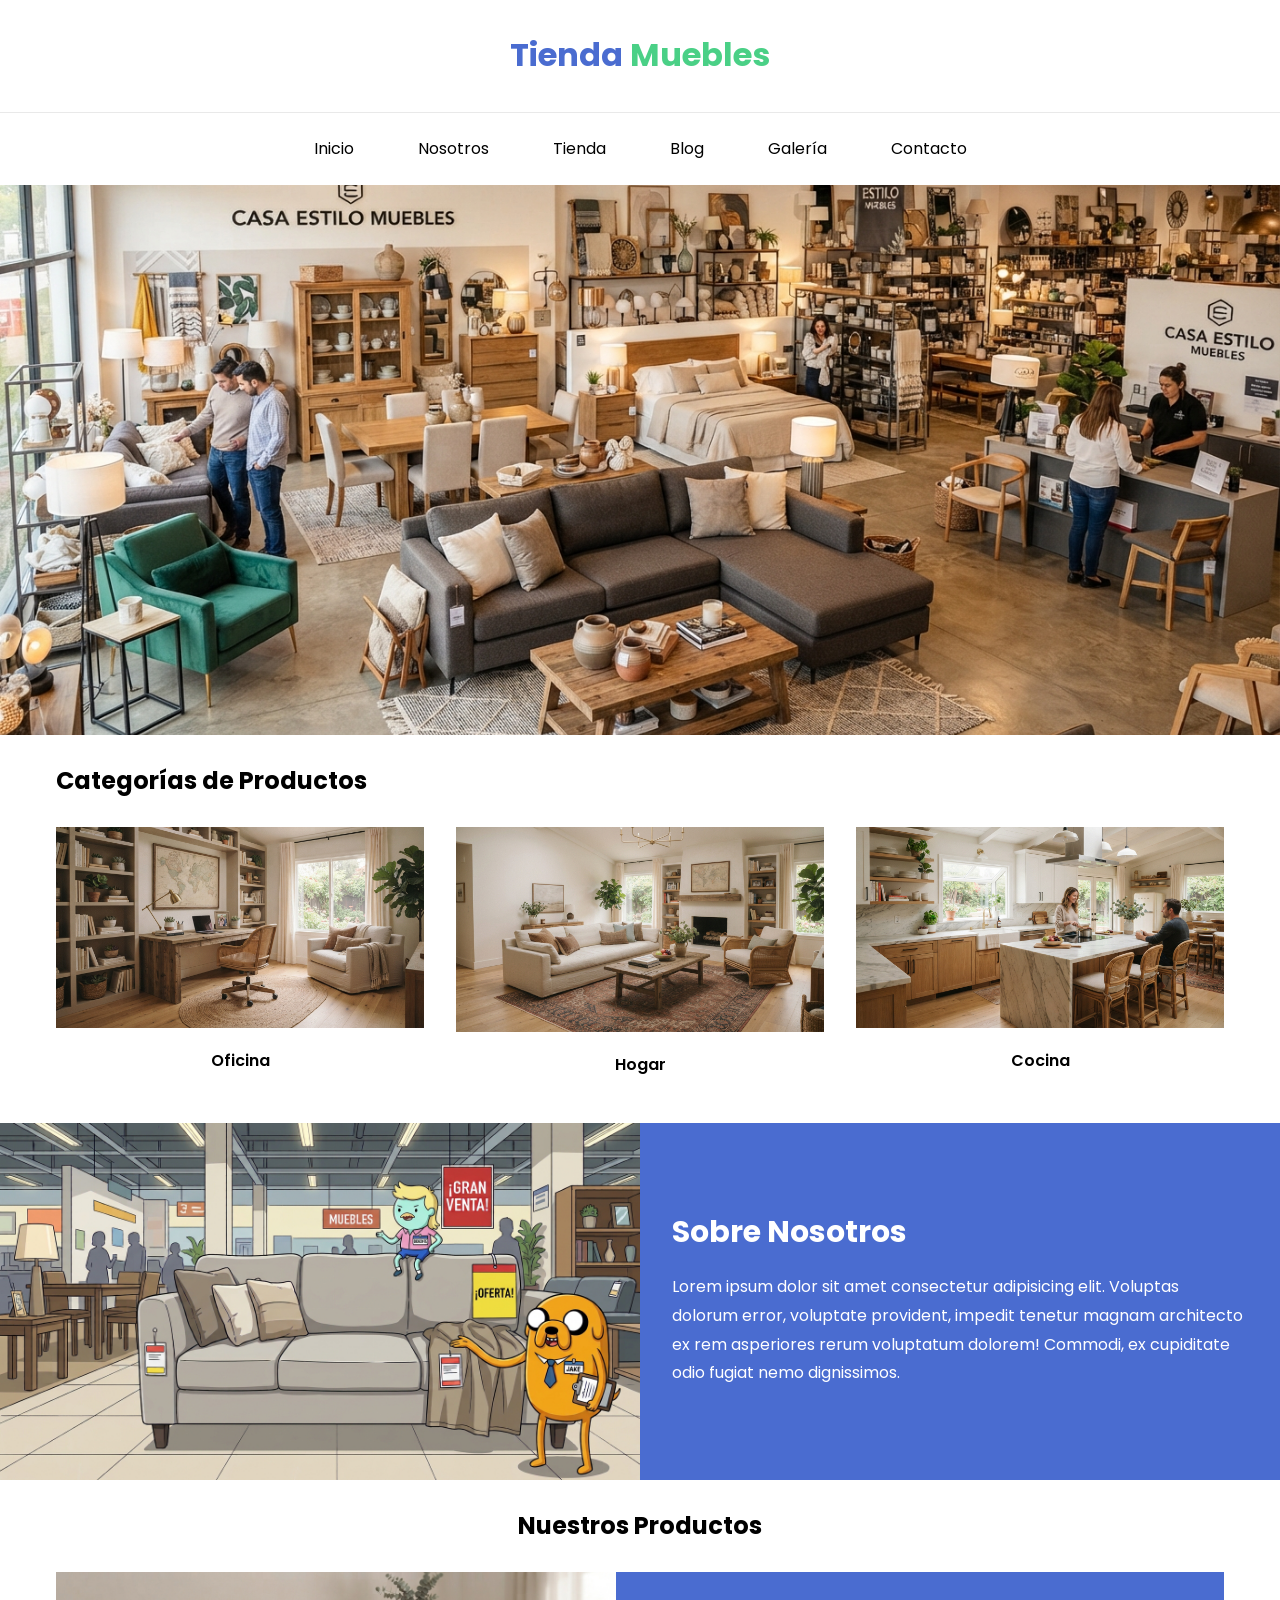
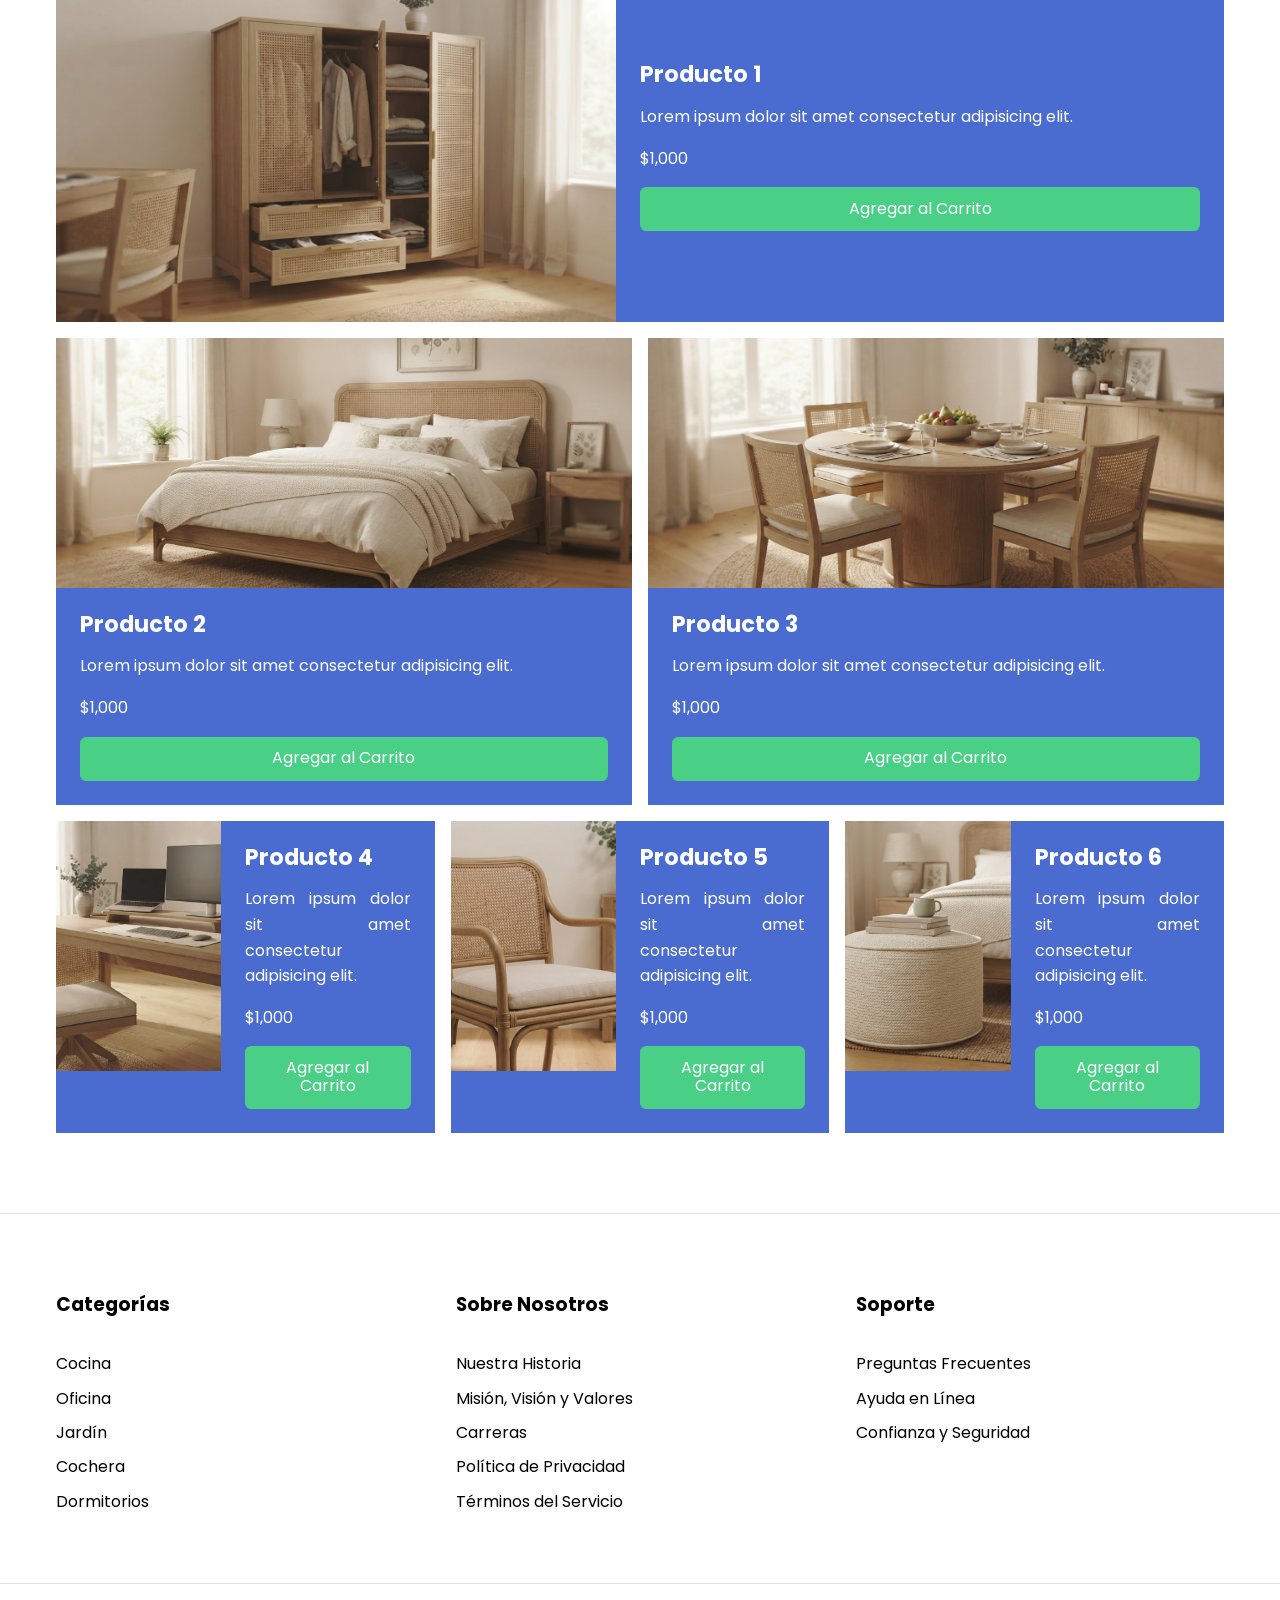
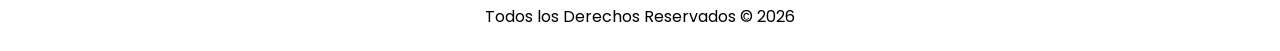
<file: index.html>
<!doctype html>
<html lang="es">
  <head>
    <meta charset="UTF-8" />
    <meta name="viewport" content="width=device-width, initial-scale=1.0" />
    <title>Tienda de Muebles</title>

    <link rel="stylesheet" href="css/normalizar.css" />
    <link rel="stylesheet" href="css/style.css" />
  </head>

  <body>
    <header>
      <h1 class="nombre-sitio">Tienda <span>Muebles</span></h1>
    </header>

    <nav class="navegacion-superior">
      <a href="index.html">Inicio</a>
      <a href="nosotros.html">Nosotros</a>
      <a href="tienda.html">Tienda</a>
      <a href="blog.html">Blog</a>
      <a href="galeria.html">Galería</a>
      <a href="contacto.html">Contacto</a>
    </nav>

    <div class="hero">
      <img src="img/Portada.jpg" alt="Portada de la tienda" />
    </div>

    <section class="categorias-producto">
      <h2>Categorías de Productos</h2>

      <div class="listado-categorias">
        <div>
          <img src="img/oficina.jpg" alt="Muebles de oficina" />
          <a href="#">Oficina</a>
        </div>

        <div>
          <img src="img/hogar.jpg" alt="Muebles para el hogar" />
          <a href="#">Hogar</a>
        </div>

        <div>
          <img src="img/cocina.jpg" alt="Muebles de cocina" />
          <a href="#">Cocina</a>
        </div>
      </div>
    </section>

    <section class="sobre-nosotros">
      <img src="img/SobreNosotros.jpg" alt="Sobre nosotros" />

      <div>
        <h2>Sobre Nosotros</h2>

        <p>
          Lorem ipsum dolor sit amet consectetur adipisicing elit. Voluptas
          dolorum error, voluptate provident, impedit tenetur magnam architecto
          ex rem asperiores rerum voluptatum dolorem! Commodi, ex cupiditate
          odio fugiat nemo dignissimos.
        </p>
      </div>
    </section>

    <main>
      <h2>Nuestros Productos</h2>

      <div class="productos-grid">
        <div class="producto">
          <div>
            <img src="img/armario.jpg" alt="Armario" />
          </div>

          <div>
            <h3>Producto 1</h3>
            <p>Lorem ipsum dolor sit amet consectetur adipisicing elit.</p>
            <p>$1,000</p>
            <a href="#">Agregar al Carrito</a>
          </div>
        </div>

        <div class="producto">
          <div>
            <img src="img/cama.jpg" alt="Cama" />
          </div>

          <div>
            <h3>Producto 2</h3>
            <p>Lorem ipsum dolor sit amet consectetur adipisicing elit.</p>
            <p>$1,000</p>
            <a href="#">Agregar al Carrito</a>
          </div>
        </div>

        <div class="producto">
          <div>
            <img src="img/comedor.jpg" alt="Comedor" />
          </div>

          <div>
            <h3>Producto 3</h3>
            <p>Lorem ipsum dolor sit amet consectetur adipisicing elit.</p>
            <p>$1,000</p>
            <a href="#">Agregar al Carrito</a>
          </div>
        </div>

        <div class="producto">
          <div>
            <img src="img/escritorio.jpg" alt="Escritorio" />
          </div>

          <div>
            <h3>Producto 4</h3>
            <p>Lorem ipsum dolor sit amet consectetur adipisicing elit.</p>
            <p>$1,000</p>
            <a href="#">Agregar al Carrito</a>
          </div>
        </div>

        <div class="producto">
          <div>
            <img src="img/silla.jpg" alt="Silla" />
          </div>

          <div>
            <h3>Producto 5</h3>
            <p>Lorem ipsum dolor sit amet consectetur adipisicing elit.</p>
            <p>$1,000</p>
            <a href="#">Agregar al Carrito</a>
          </div>
        </div>

        <div class="producto">
          <div>
            <img src="img/sillon.jpg" alt="Sillón" />
          </div>

          <div>
            <h3>Producto 6</h3>
            <p>Lorem ipsum dolor sit amet consectetur adipisicing elit.</p>
            <p>$1,000</p>
            <a href="#">Agregar al Carrito</a>
          </div>
        </div>
      </div>
    </main>

    
<footer>
  <div class="grid-footer container">
    <div>
      <h3>Categorías</h3>
      <nav class="footer-menu">
        <a href="#">Cocina</a>
        <a href="#">Oficina</a>
        <a href="#">Jardín</a>
        <a href="#">Cochera</a>
        <a href="#">Dormitorios</a>
      </nav>
    </div>

    <div>
      <h3>Sobre Nosotros</h3>
      <nav class="footer-menu">
        <a href="#">Nuestra Historia</a>
        <a href="#">Misión, Visión y Valores</a>
        <a href="#">Carreras</a>
        <a href="#">Política de Privacidad</a>
        <a href="#">Términos del Servicio</a>
      </nav>
    </div>

    <div>
      <h3>Soporte</h3>
      <nav class="footer-menu">
        <a href="#">Preguntas Frecuentes</a>
        <a href="#">Ayuda en Línea</a>
        <a href="#">Confianza y Seguridad</a>
      </nav>
    </div>
  </div>

  <div class="copyright">
    <p>Todos los Derechos Reservados &copy; 2026</p>
  </div>
</footer>

  </body>
</html>
</file>
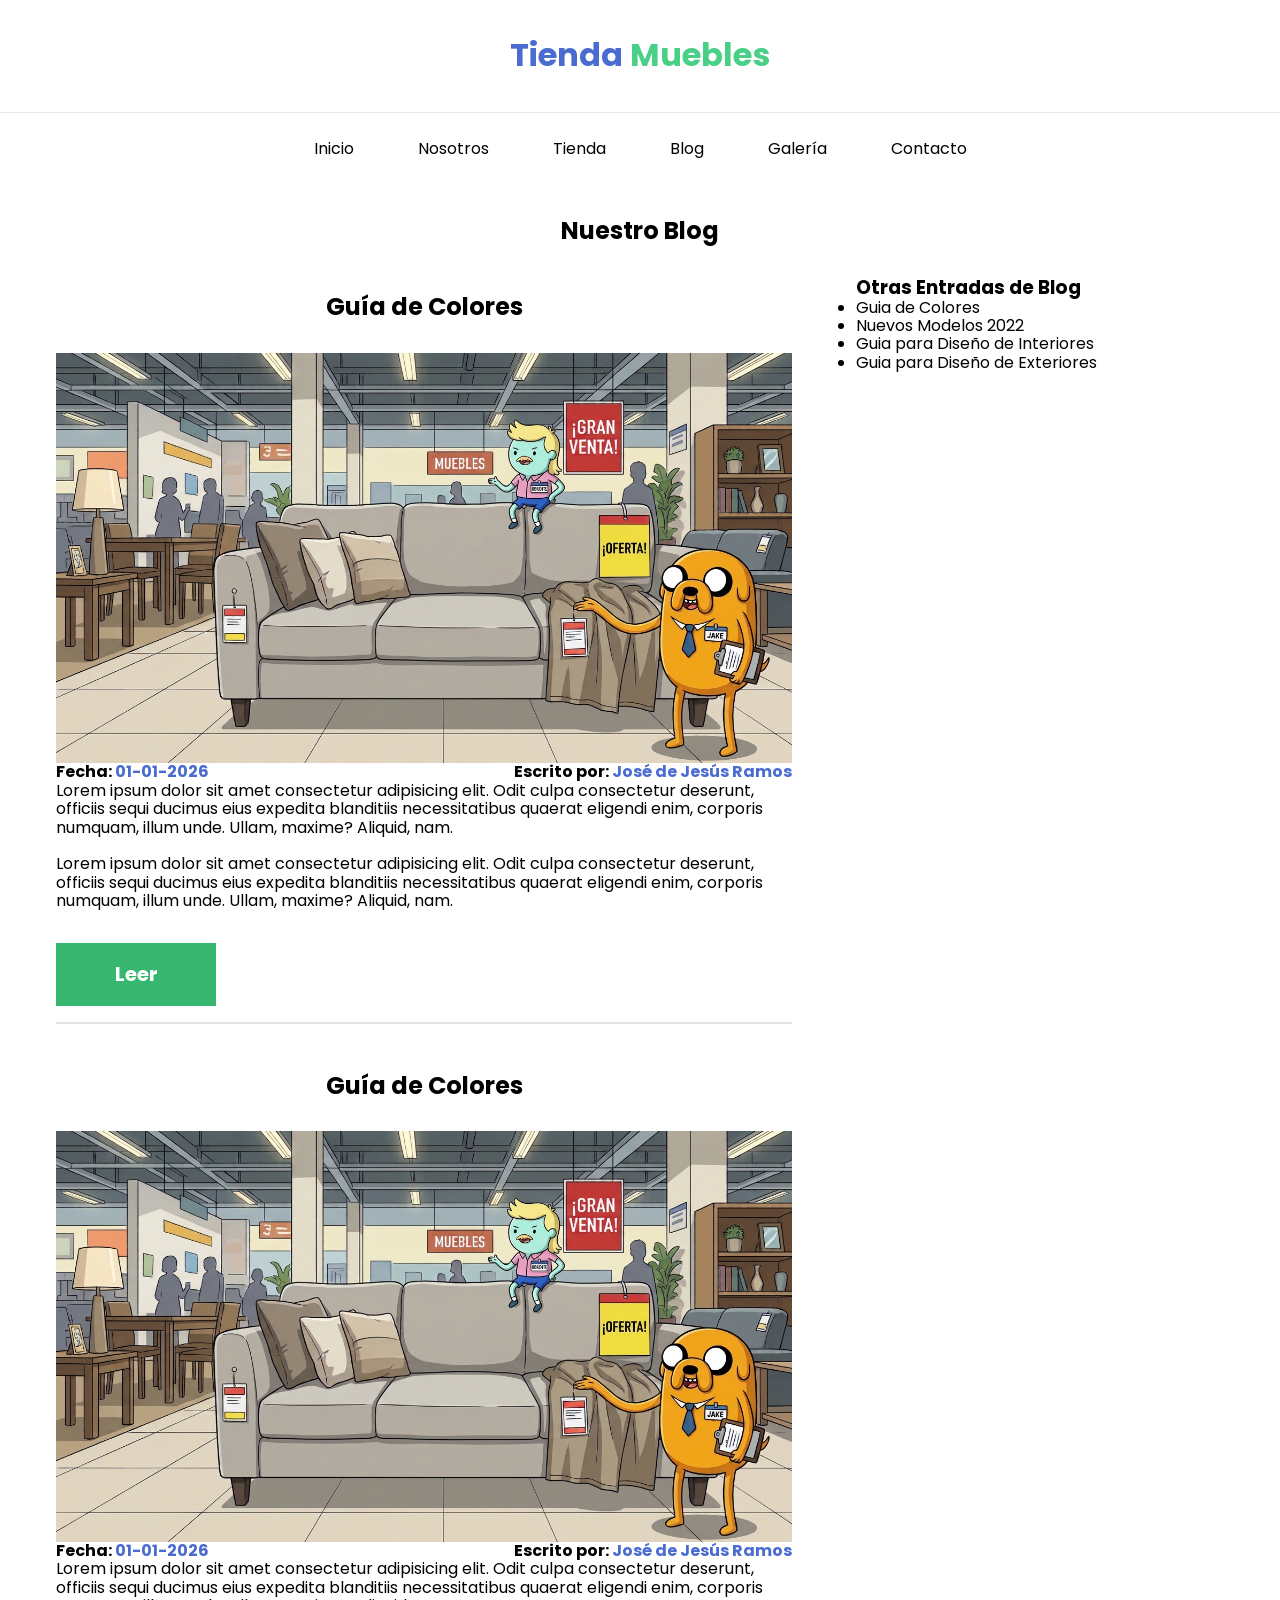
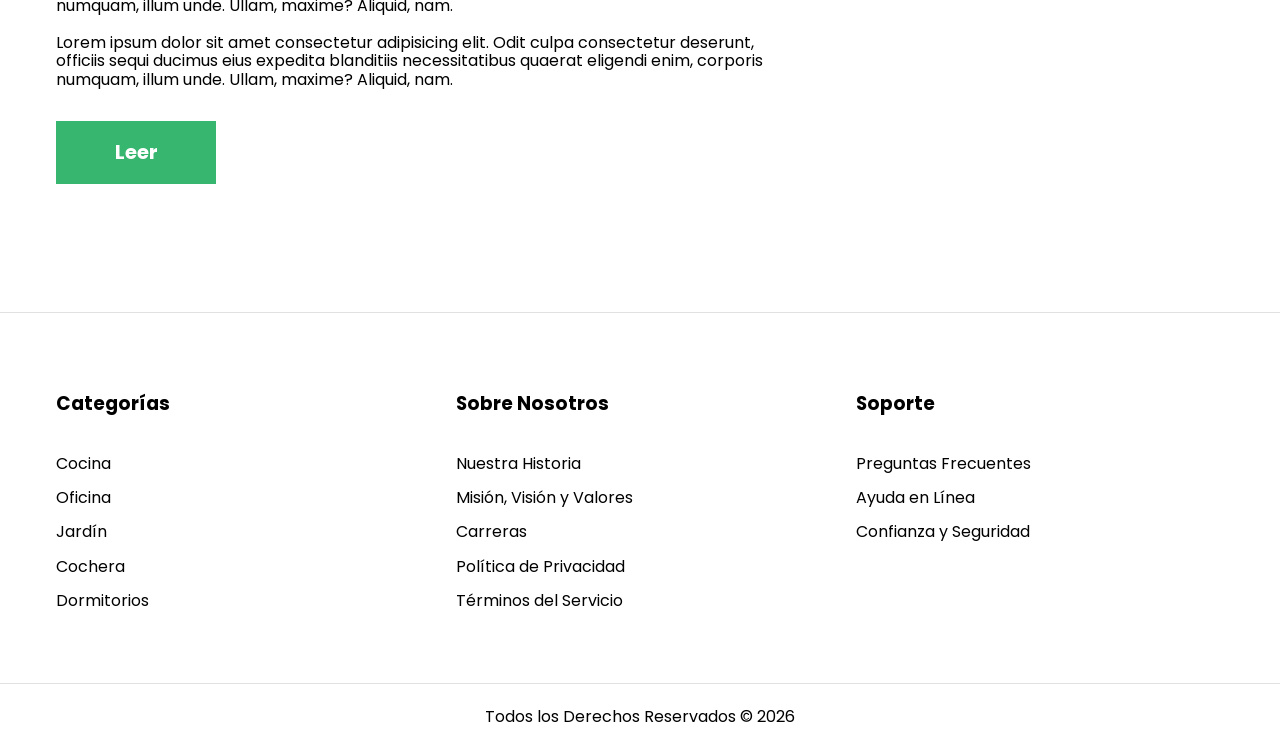
<file: blog.html>
<!doctype html>
<html lang="es">
  <head>
    <meta charset="UTF-8" />
    <meta name="viewport" content="width=device-width, initial-scale=1.0" />
    <title>Blog</title>

    <link rel="stylesheet" href="css/normalizar.css" />
    <link rel="stylesheet" href="css/style.css" />
  </head>

  <body>
    <header>
      <h1 class="nombre-sitio">Tienda <span>Muebles</span></h1>
    </header>

    <nav class="navegacion-superior">
      <a href="index.html">Inicio</a>
      <a href="nosotros.html">Nosotros</a>
      <a href="tienda.html">Tienda</a>
      <a href="blog.html">Blog</a>
      <a href="galeria.html">Galería</a>
      <a href="contacto.html">Contacto</a>
    </nav>


    <main>
      <h2>Nuestro Blog</h2>
      <section class="contenedor-blog">
        <div class="blog">
            <article class="entrada">
                <h2>Guía de Colores</h2>
                <div class="imagen">
                    <img src="img/SobreNosotros.jpg" alt="imgblog">
                </div>
                <div class="entrada-meta">
                    <p>Fecha: <span>01-01-2026</span></p>
                    <p>Escrito por: <span>José de Jesús Ramos</span></p>
                </div>
                <div class="entrada-blog">
                    <p>Lorem ipsum dolor sit amet consectetur adipisicing elit. Odit culpa consectetur deserunt, officiis sequi ducimus eius expedita blanditiis necessitatibus quaerat eligendi enim, corporis numquam, illum unde. Ullam, maxime? Aliquid, nam.</p>
                    <br>
                    <p>Lorem ipsum dolor sit amet consectetur adipisicing elit. Odit culpa consectetur deserunt, officiis sequi ducimus eius expedita blanditiis necessitatibus quaerat eligendi enim, corporis numquam, illum unde. Ullam, maxime? Aliquid, nam.</p>

                    <a href="entrada.html">Leer</a>
                </div>
            </article>
            <article class="entrada">
                <h2>Guía de Colores</h2>
                <div class="imagen">
                    <img src="img/SobreNosotros.jpg" alt="imgblog">
                </div>
                <div class="entrada-meta">
                    <p>Fecha: <span>01-01-2026</span></p>
                    <p>Escrito por: <span>José de Jesús Ramos</span></p>
                </div>
                <div class="entrada-blog">
                    <p>Lorem ipsum dolor sit amet consectetur adipisicing elit. Odit culpa consectetur deserunt, officiis sequi ducimus eius expedita blanditiis necessitatibus quaerat eligendi enim, corporis numquam, illum unde. Ullam, maxime? Aliquid, nam.</p>
                    <br>
                    <p>Lorem ipsum dolor sit amet consectetur adipisicing elit. Odit culpa consectetur deserunt, officiis sequi ducimus eius expedita blanditiis necessitatibus quaerat eligendi enim, corporis numquam, illum unde. Ullam, maxime? Aliquid, nam.</p>

                    <a href="entrada.html">Leer</a>
                </div>
            </article>
        </div>
        <aside>
            <h3>Otras Entradas de Blog</h3>
            <ul>
                <li><a href="#">Guia de Colores</a></li>
                <li><a href="#">Nuevos Modelos 2022</a></li>
                <li><a href="#">Guia para Diseño de Interiores</a></li>
                <li><a href="#">Guia para Diseño de Exteriores</a></li>
            </ul>
        </aside>
      </section>
      
    </main>

    <footer>
  <div class="grid-footer container">
    <div>
      <h3>Categorías</h3>
      <nav class="footer-menu">
        <a href="#">Cocina</a>
        <a href="#">Oficina</a>
        <a href="#">Jardín</a>
        <a href="#">Cochera</a>
        <a href="#">Dormitorios</a>
      </nav>
    </div>

    <div>
      <h3>Sobre Nosotros</h3>
      <nav class="footer-menu">
        <a href="#">Nuestra Historia</a>
        <a href="#">Misión, Visión y Valores</a>
        <a href="#">Carreras</a>
        <a href="#">Política de Privacidad</a>
        <a href="#">Términos del Servicio</a>
      </nav>
    </div>

    <div>
      <h3>Soporte</h3>
      <nav class="footer-menu">
        <a href="#">Preguntas Frecuentes</a>
        <a href="#">Ayuda en Línea</a>
        <a href="#">Confianza y Seguridad</a>
      </nav>
    </div>
  </div>

  <div class="copyright">
    <p>Todos los Derechos Reservados &copy; 2026</p>
  </div>
</footer>
  </body>
</html>
</file>
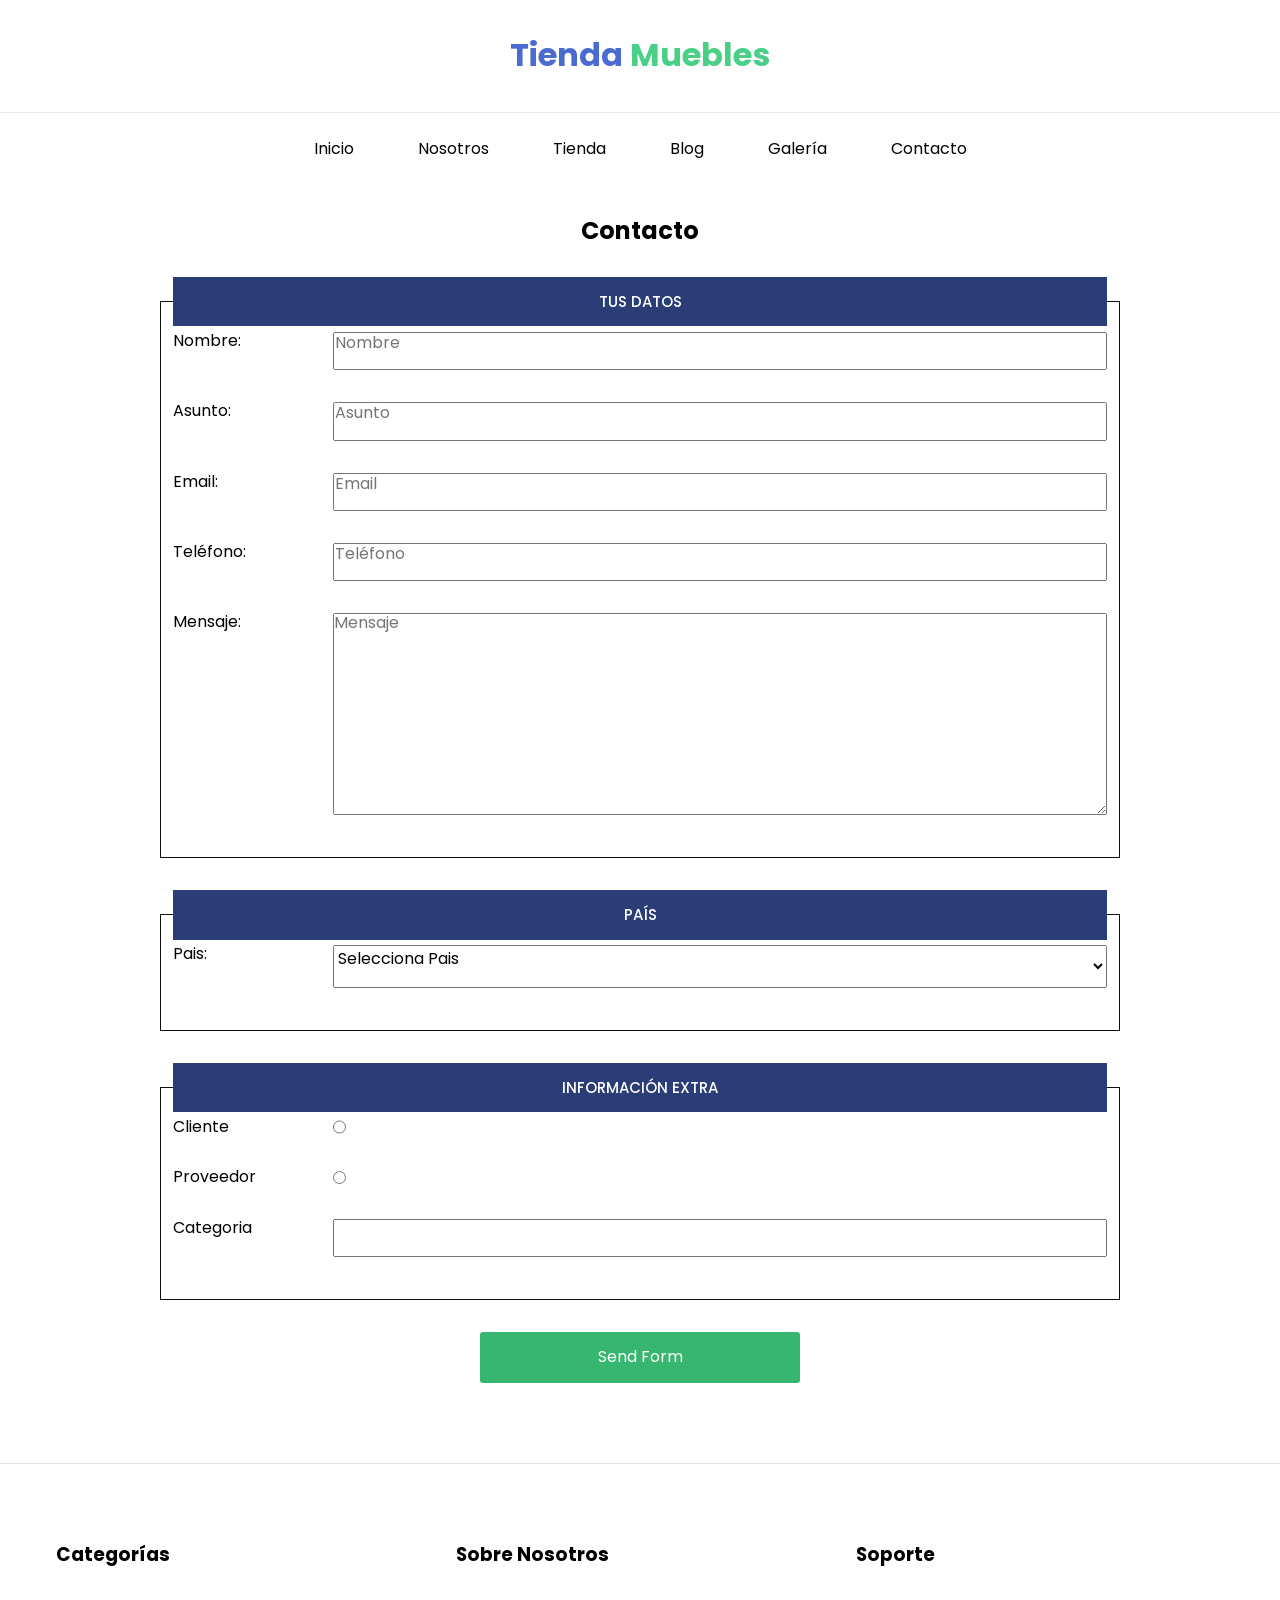
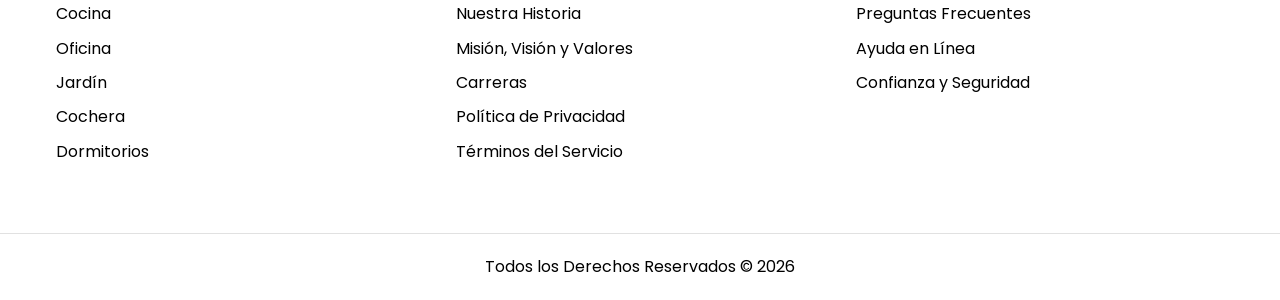
<file: contacto.html>
<!doctype html>
<html lang="es">
  <head>
    <meta charset="UTF-8" />
    <meta name="viewport" content="width=device-width, initial-scale=1.0" />
    <title>Contacto</title>

    <link rel="stylesheet" href="css/normalizar.css" />
    <link rel="stylesheet" href="css/style.css" />
  </head>

  <body>
    <header>
      <h1 class="nombre-sitio">Tienda <span>Muebles</span></h1>
    </header>

    <nav class="navegacion-superior">
      <a href="index.html">Inicio</a>
      <a href="nosotros.html">Nosotros</a>
      <a href="tienda.html">Tienda</a>
      <a href="blog.html">Blog</a>
      <a href="galeria.html">Galería</a>
      <a href="contacto.html">Contacto</a>
    </nav>

    <main>
      <h2>Contacto</h2>

      <form action="" class="form">
        <fieldset>
          <legend>Tus Datos</legend>
          <div class="campo">
            <label for="name">Nombre:</label>
            <input type="text" placeholder="Nombre" id="name" required />
          </div>
          <div class="campo">
            <label for="asunto">Asunto:</label>
            <input type="text" placeholder="Asunto" id="asunto" required />
          </div>
          <div class="campo">
            <label for="email">Email:</label>
            <input type="email" placeholder="Email" id="email" required />
          </div>
          <div class="campo">
            <label for="tel">Teléfono:</label>
            <input type="tel" placeholder="Teléfono" id="tel" required />
          </div>
          <div class="campo">
            <label for="msj">Mensaje:</label>
            <textarea
              rows="10"
              type="text"
              placeholder="Mensaje"
              id="msj"
            ></textarea>
          </div>
        </fieldset>
        <fieldset>
          <legend>País</legend>
          <div class="campo">
            <label for="pais">Pais:</label>
            <select name="pais" id="pais">
              <option value="Selecciona Pais">Selecciona Pais</option>
              <option value="MX">México</option>
              <option value="USA">Estados Unidos</option>
              <option value="CA">Canada</option>
              <option value="JM">Jamaica</option>
              <option value="NL">Holanda</option>
              <option value="DE">Alemania</option>
              <option value="BR">Brazil</option>
            </select>
          </div>
        </fieldset>
        <fieldset>
            <legend>Información Extra</legend>
            <div class="campo">
                <label for="cliente">Cliente</label>
                <input type="radio" id="cliente" name="tipo">
            </div>
            <div class="campo">
                <label for="proveedor">Proveedor</label>
                <input type="radio" id="proveedor" name="tipo">
            </div>
            <div class="campo">
                <label for="categorias">Categoria</label>
                <input list="categorias" name="categorias">
                <datalist id="categorias">
                    <option value="Cocina"></option>
                    <option value="Exterior"></option>
                    <option value="Recamara"></option>
                    <option value="Oficina"></option>
                    <option value="Habitacion"></option>
                </datalist>
            </div>
        </fieldset>

        <input class="btn-send" type="submit" value="Send Form">
      </form>
    </main>

    <footer>
      <div class="grid-footer container">
        <div>
          <h3>Categorías</h3>
          <nav class="footer-menu">
            <a href="#">Cocina</a>
            <a href="#">Oficina</a>
            <a href="#">Jardín</a>
            <a href="#">Cochera</a>
            <a href="#">Dormitorios</a>
          </nav>
        </div>

        <div>
          <h3>Sobre Nosotros</h3>
          <nav class="footer-menu">
            <a href="#">Nuestra Historia</a>
            <a href="#">Misión, Visión y Valores</a>
            <a href="#">Carreras</a>
            <a href="#">Política de Privacidad</a>
            <a href="#">Términos del Servicio</a>
          </nav>
        </div>

        <div>
          <h3>Soporte</h3>
          <nav class="footer-menu">
            <a href="#">Preguntas Frecuentes</a>
            <a href="#">Ayuda en Línea</a>
            <a href="#">Confianza y Seguridad</a>
          </nav>
        </div>
      </div>

      <div class="copyright">
        <p>Todos los Derechos Reservados &copy; 2026</p>
      </div>
    </footer>
  </body>
</html>
</file>
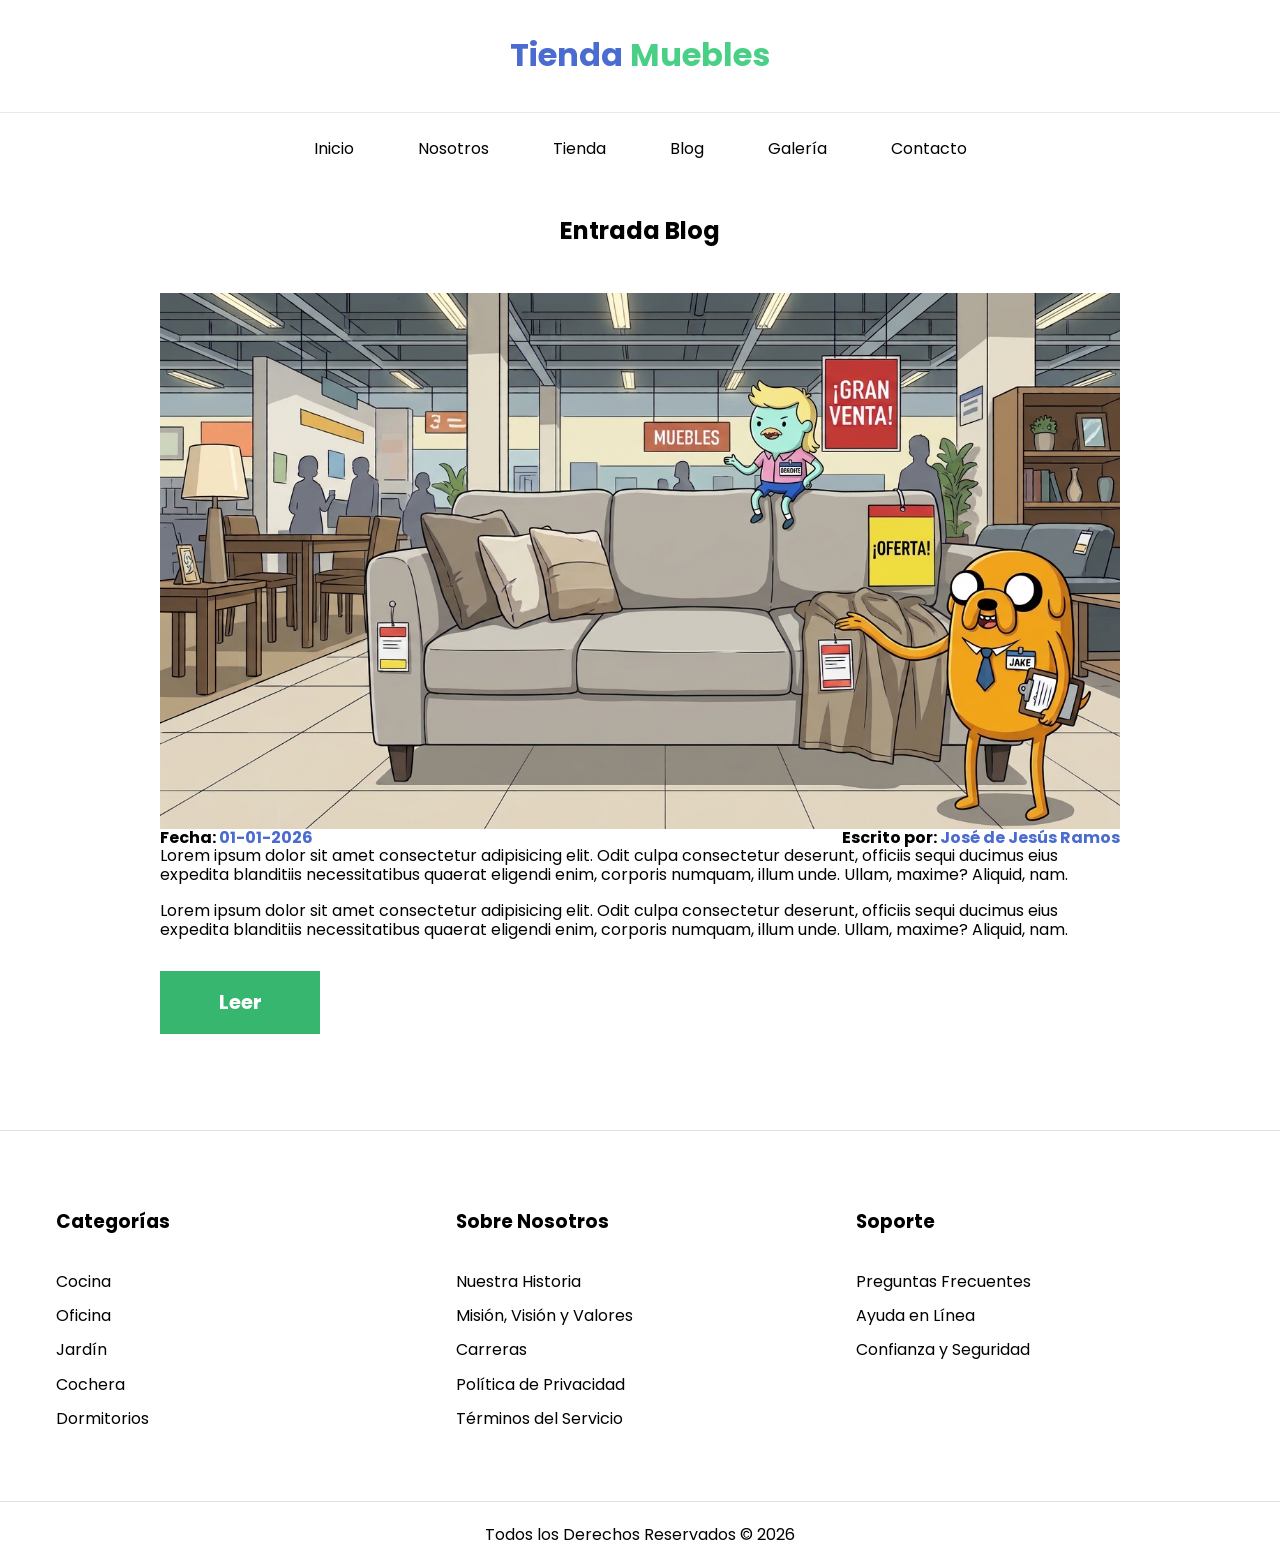
<file: entrada.html>
<!doctype html>
<html lang="es">
  <head>
    <meta charset="UTF-8" />
    <meta name="viewport" content="width=device-width, initial-scale=1.0" />
    <title>Entrada de Blog</title>

    <link rel="stylesheet" href="css/normalizar.css" />
    <link rel="stylesheet" href="css/style.css" />
  </head>

  <body>
    <header>
      <h1 class="nombre-sitio">Tienda <span>Muebles</span></h1>
    </header>

    <nav class="navegacion-superior">
      <a href="index.html">Inicio</a>
      <a href="nosotros.html">Nosotros</a>
      <a href="tienda.html">Tienda</a>
      <a href="blog.html">Blog</a>
      <a href="galeria.html">Galería</a>
      <a href="contacto.html">Contacto</a>
    </nav>

    <main>
      <h2>Entrada Blog</h2>
      <article class="entrada contenido-entrada-blog">
        <div class="imagen">
          <img src="img/SobreNosotros.jpg" alt="imgblog" />
        </div>
        <div class="entrada-meta">
          <p>Fecha: <span>01-01-2026</span></p>
          <p>Escrito por: <span>José de Jesús Ramos</span></p>
        </div>
        <div class="entrada-blog">
          <p>
            Lorem ipsum dolor sit amet consectetur adipisicing elit. Odit culpa
            consectetur deserunt, officiis sequi ducimus eius expedita
            blanditiis necessitatibus quaerat eligendi enim, corporis numquam,
            illum unde. Ullam, maxime? Aliquid, nam.
          </p>
          <br />
          <p>
            Lorem ipsum dolor sit amet consectetur adipisicing elit. Odit culpa
            consectetur deserunt, officiis sequi ducimus eius expedita
            blanditiis necessitatibus quaerat eligendi enim, corporis numquam,
            illum unde. Ullam, maxime? Aliquid, nam.
          </p>

          <a href="#">Leer</a>
        </div>
      </article>
    </main>

    <footer>
      <div class="grid-footer container">
        <div>
          <h3>Categorías</h3>
          <nav class="footer-menu">
            <a href="#">Cocina</a>
            <a href="#">Oficina</a>
            <a href="#">Jardín</a>
            <a href="#">Cochera</a>
            <a href="#">Dormitorios</a>
          </nav>
        </div>

        <div>
          <h3>Sobre Nosotros</h3>
          <nav class="footer-menu">
            <a href="#">Nuestra Historia</a>
            <a href="#">Misión, Visión y Valores</a>
            <a href="#">Carreras</a>
            <a href="#">Política de Privacidad</a>
            <a href="#">Términos del Servicio</a>
          </nav>
        </div>

        <div>
          <h3>Soporte</h3>
          <nav class="footer-menu">
            <a href="#">Preguntas Frecuentes</a>
            <a href="#">Ayuda en Línea</a>
            <a href="#">Confianza y Seguridad</a>
          </nav>
        </div>
      </div>

      <div class="copyright">
        <p>Todos los Derechos Reservados &copy; 2026</p>
      </div>
    </footer>
  </body>
</html>
</file>
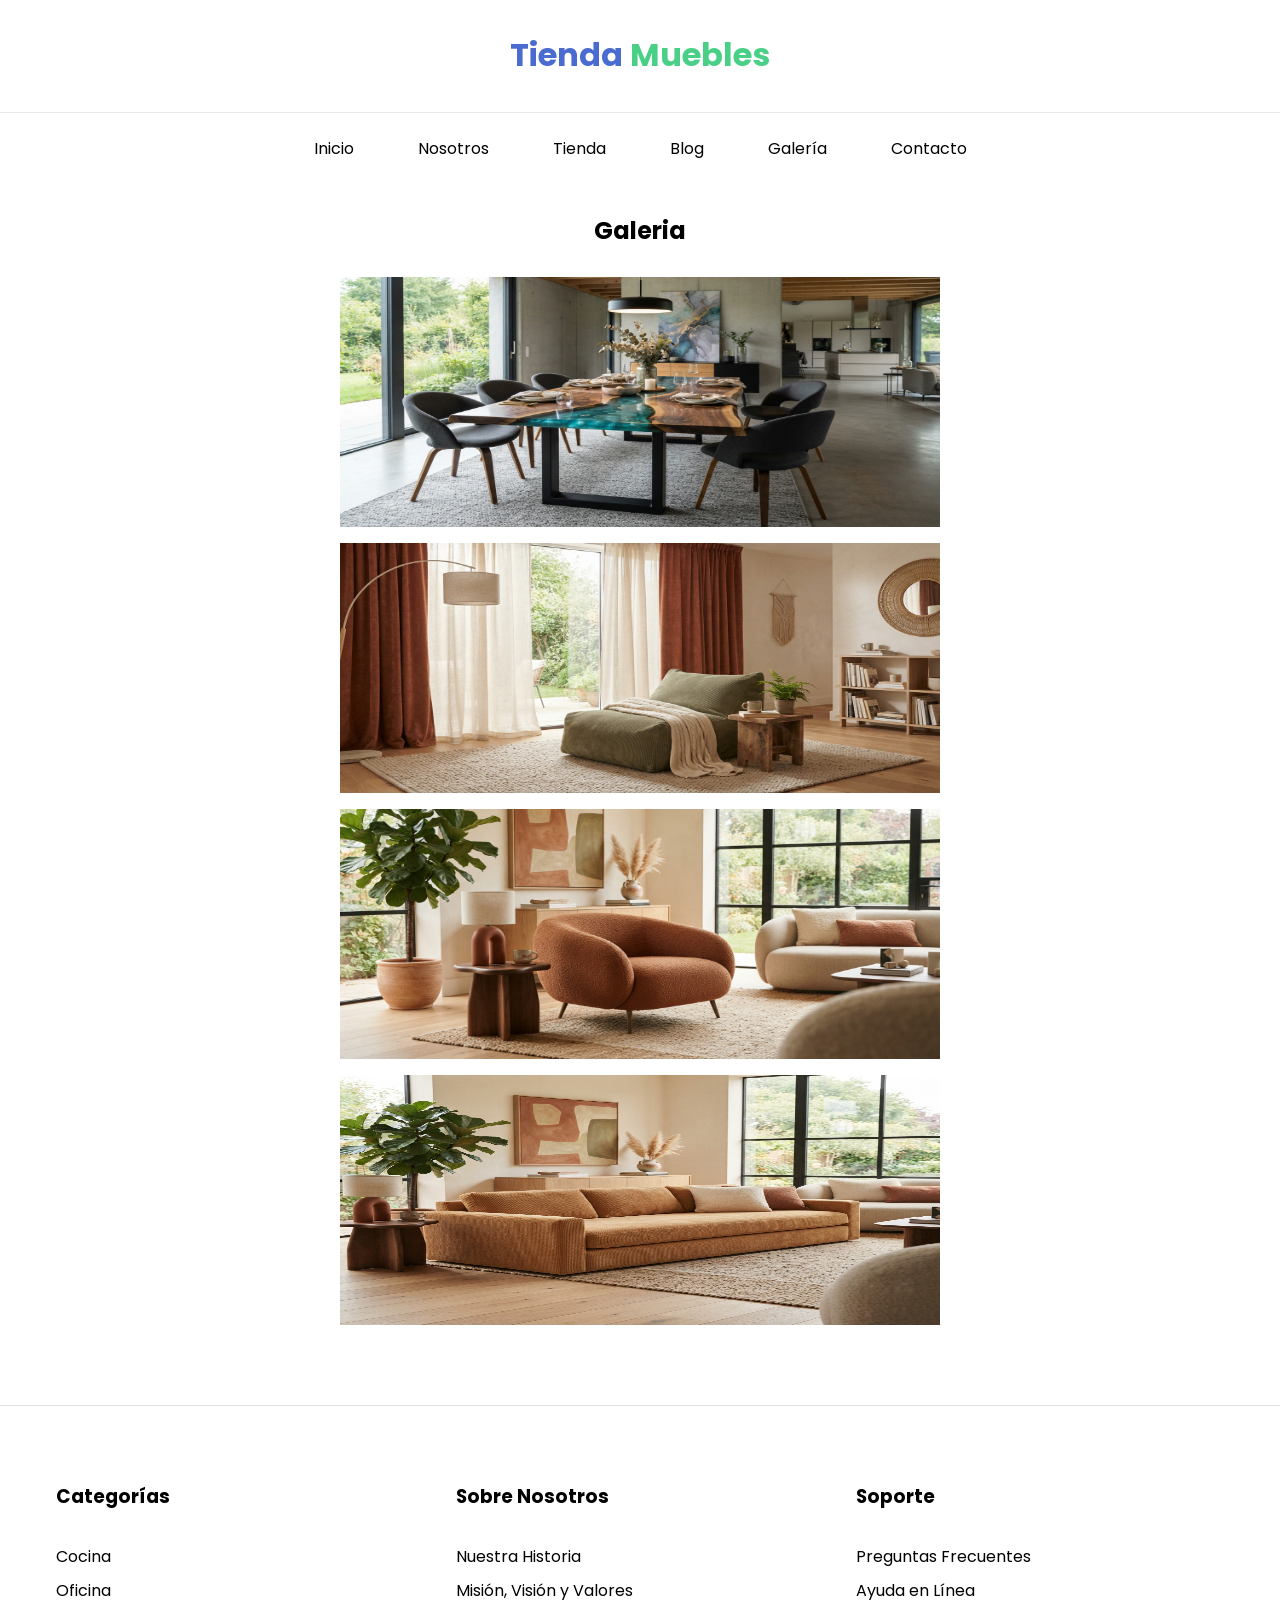
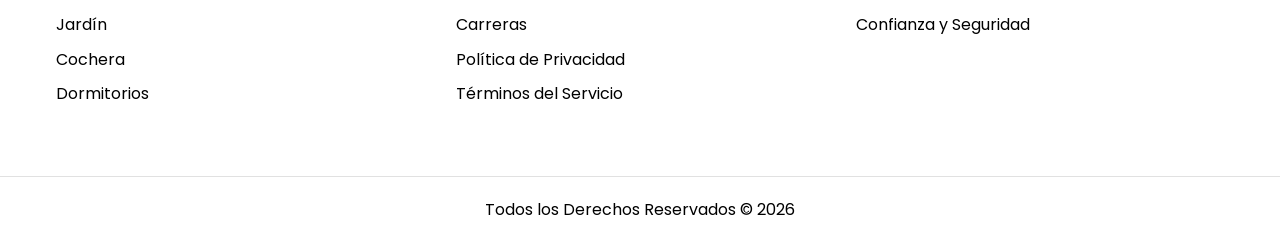
<file: galeria.html>
<!doctype html>
<html lang="es">
  <head>
    <meta charset="UTF-8" />
    <meta name="viewport" content="width=device-width, initial-scale=1.0" />
    <title>Galeria</title>

    <link rel="stylesheet" href="css/normalizar.css" />
    <link rel="stylesheet" href="css/style.css" />
  </head>

  <body>
    <header>
      <h1 class="nombre-sitio">Tienda <span>Muebles</span></h1>
    </header>

    <nav class="navegacion-superior">
      <a href="index.html">Inicio</a>
      <a href="nosotros.html">Nosotros</a>
      <a href="tienda.html">Tienda</a>
      <a href="blog.html">Blog</a>
      <a href="galeria.html">Galería</a>
      <a href="contacto.html">Contacto</a>
    </nav>


    <main>
      <h2>Galeria</h2>

      <ul class="galeria">
        <li><a href="img/gal1.jpg"><img src="img/gal1.jpg" alt="gal1"></a></li>
        <li><a href="img/gal2.jpg"><img src="img/gal2.jpg" alt="gal2"></a></li>
        <li><a href="img/gal3.jpg"><img src="img/gal3.jpg" alt="gal3"></a></li>
        <li><a href="img/gal4.jpg"><img src="img/gal4.jpg" alt="gal4"></a></li>
      </ul>

      
    </main>

    <footer>
  <div class="grid-footer container">
    <div>
      <h3>Categorías</h3>
      <nav class="footer-menu">
        <a href="#">Cocina</a>
        <a href="#">Oficina</a>
        <a href="#">Jardín</a>
        <a href="#">Cochera</a>
        <a href="#">Dormitorios</a>
      </nav>
    </div>

    <div>
      <h3>Sobre Nosotros</h3>
      <nav class="footer-menu">
        <a href="#">Nuestra Historia</a>
        <a href="#">Misión, Visión y Valores</a>
        <a href="#">Carreras</a>
        <a href="#">Política de Privacidad</a>
        <a href="#">Términos del Servicio</a>
      </nav>
    </div>

    <div>
      <h3>Soporte</h3>
      <nav class="footer-menu">
        <a href="#">Preguntas Frecuentes</a>
        <a href="#">Ayuda en Línea</a>
        <a href="#">Confianza y Seguridad</a>
      </nav>
    </div>
  </div>

  <div class="copyright">
    <p>Todos los Derechos Reservados &copy; 2026</p>
  </div>
</footer>
  </body>
</html>
</file>
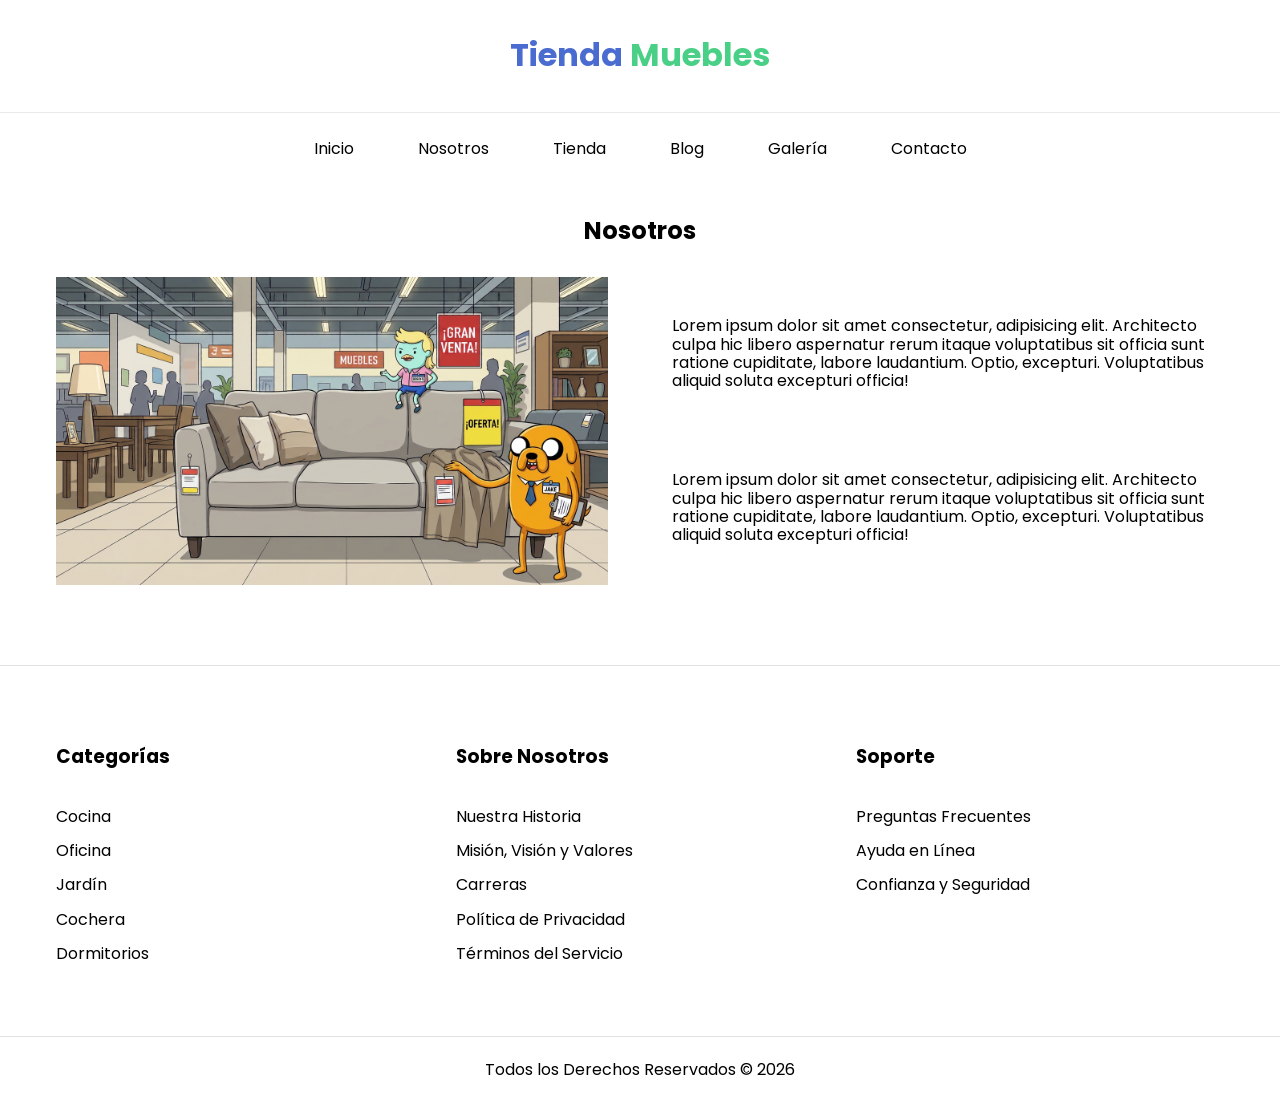
<file: nosotros.html>
<!doctype html>
<html lang="es">
  <head>
    <meta charset="UTF-8" />
    <meta name="viewport" content="width=device-width, initial-scale=1.0" />
    <title>Nosotros</title>

    <link rel="stylesheet" href="css/normalizar.css" />
    <link rel="stylesheet" href="css/style.css" />
  </head>

  <body>
    <header>
      <h1 class="nombre-sitio">Tienda <span>Muebles</span></h1>
    </header>

    <nav class="navegacion-superior">
      <a href="index.html">Inicio</a>
      <a href="nosotros.html">Nosotros</a>
      <a href="tienda.html">Tienda</a>
      <a href="blog.html">Blog</a>
      <a href="galeria.html">Galería</a>
      <a href="contacto.html">Contacto</a>
    </nav>

    <main>
      <h2>Nosotros</h2>
      <div class="container-nosotros">
        <div class="imagen">
          <img src="img/SobreNosotros.jpg" alt="nosotros" />
        </div>
        <div class="informacion-nosotros">
          <p>
            Lorem ipsum dolor sit amet consectetur, adipisicing elit. Architecto
            culpa hic libero aspernatur rerum itaque voluptatibus sit officia
            sunt ratione cupiditate, labore laudantium. Optio, excepturi.
            Voluptatibus aliquid soluta excepturi officia!
          </p>
          
          <p>
            Lorem ipsum dolor sit amet consectetur, adipisicing elit. Architecto
            culpa hic libero aspernatur rerum itaque voluptatibus sit officia
            sunt ratione cupiditate, labore laudantium. Optio, excepturi.
            Voluptatibus aliquid soluta excepturi officia!
          </p>
        </div>
      </div>
    </main>

    <footer>
      <div class="grid-footer container">
        <div>
          <h3>Categorías</h3>
          <nav class="footer-menu">
            <a href="#">Cocina</a>
            <a href="#">Oficina</a>
            <a href="#">Jardín</a>
            <a href="#">Cochera</a>
            <a href="#">Dormitorios</a>
          </nav>
        </div>

        <div>
          <h3>Sobre Nosotros</h3>
          <nav class="footer-menu">
            <a href="#">Nuestra Historia</a>
            <a href="#">Misión, Visión y Valores</a>
            <a href="#">Carreras</a>
            <a href="#">Política de Privacidad</a>
            <a href="#">Términos del Servicio</a>
          </nav>
        </div>

        <div>
          <h3>Soporte</h3>
          <nav class="footer-menu">
            <a href="#">Preguntas Frecuentes</a>
            <a href="#">Ayuda en Línea</a>
            <a href="#">Confianza y Seguridad</a>
          </nav>
        </div>
      </div>

      <div class="copyright">
        <p>Todos los Derechos Reservados &copy; 2026</p>
      </div>
    </footer>
  </body>
</html>
</file>
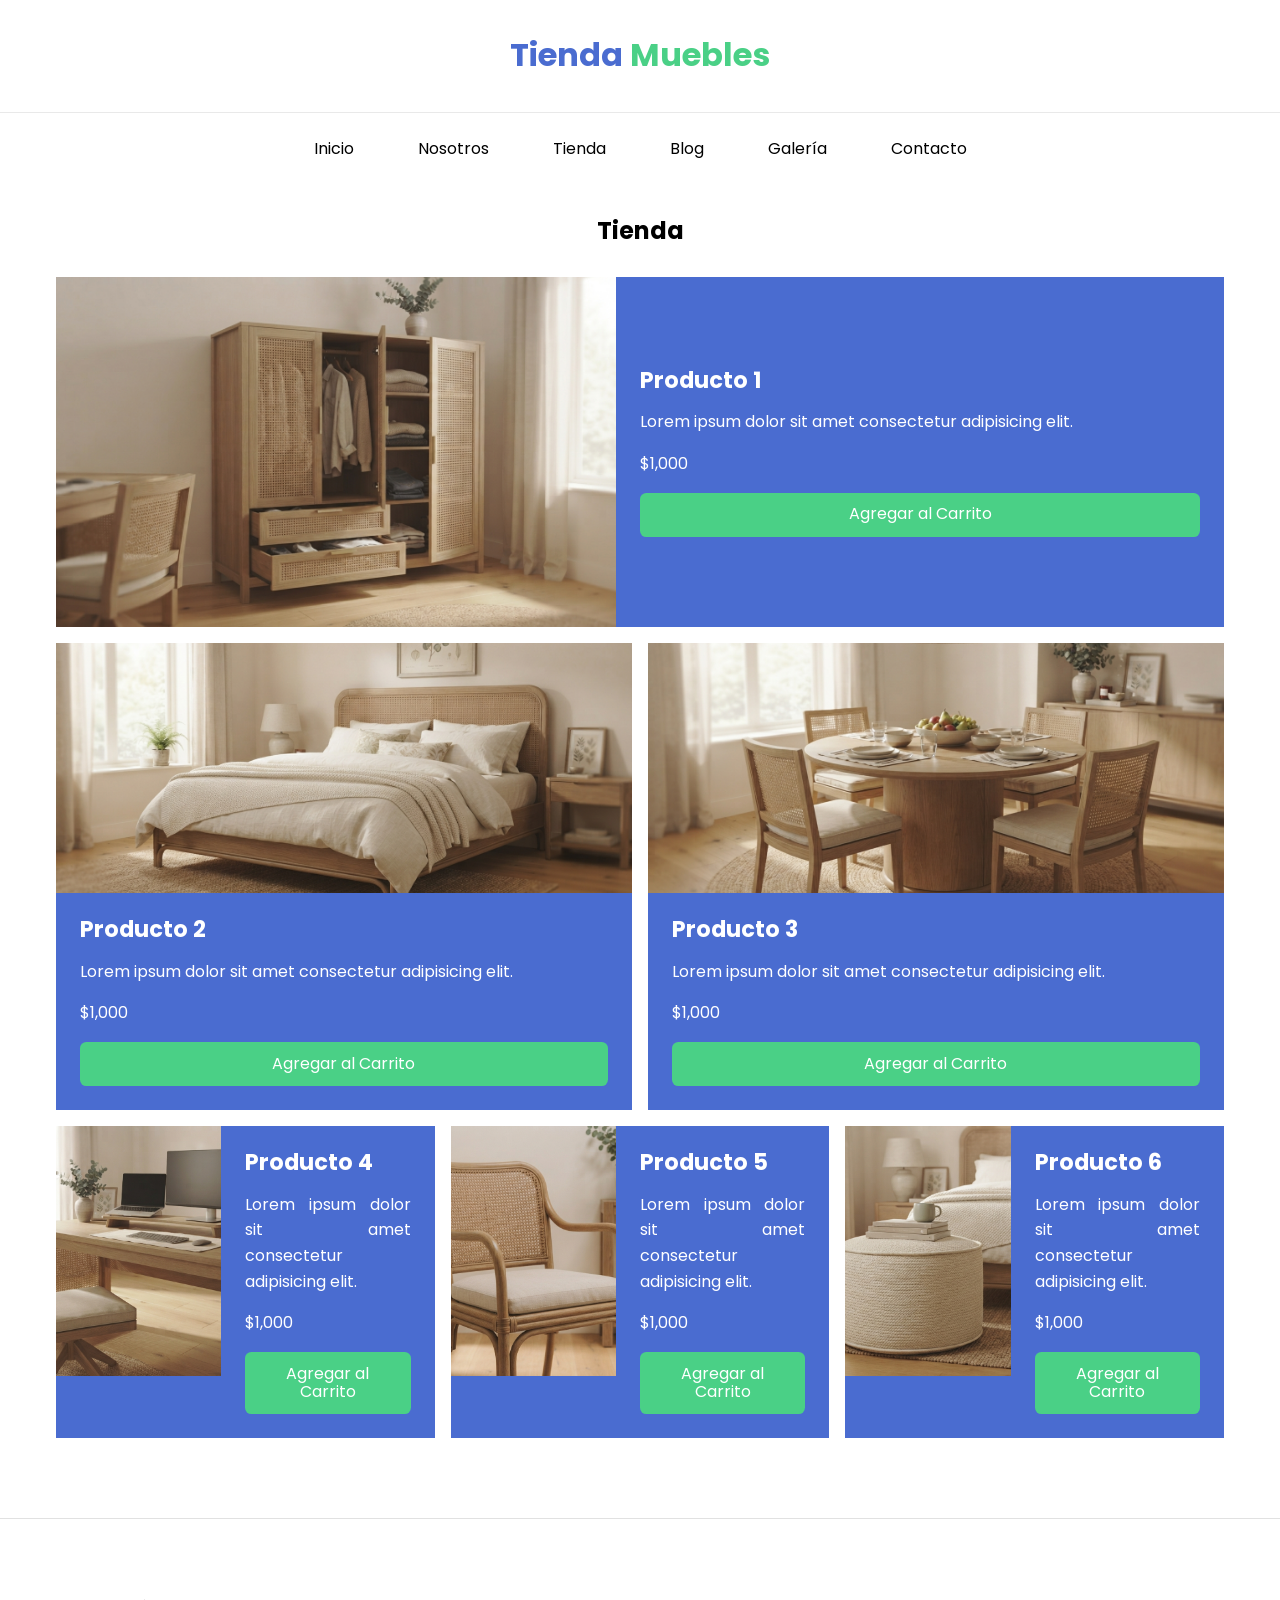
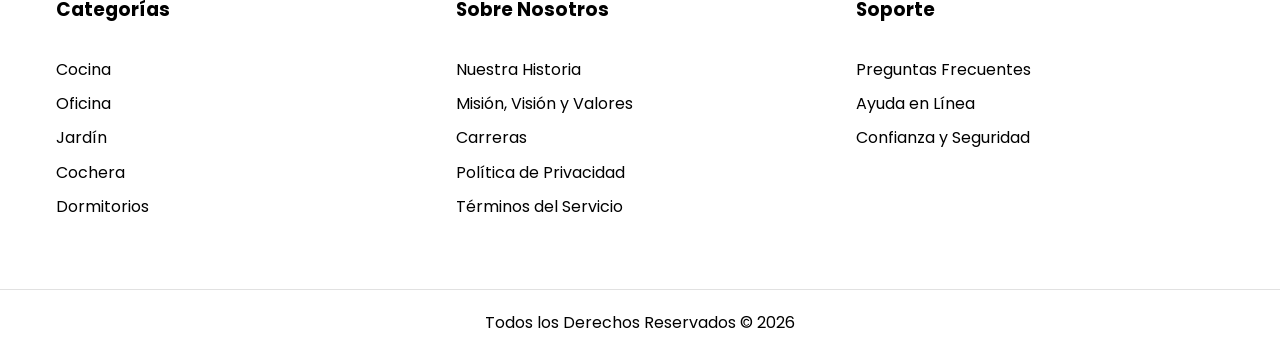
<file: tienda.html>
<!doctype html>
<html lang="es">
  <head>
    <meta charset="UTF-8" />
    <meta name="viewport" content="width=device-width, initial-scale=1.0" />
    <title>Tienda</title>

    <link rel="stylesheet" href="css/normalizar.css" />
    <link rel="stylesheet" href="css/style.css" />
  </head>

  <body>
    <header>
      <h1 class="nombre-sitio">Tienda <span>Muebles</span></h1>
    </header>

    <nav class="navegacion-superior">
      <a href="index.html">Inicio</a>
      <a href="nosotros.html">Nosotros</a>
      <a href="tienda.html">Tienda</a>
      <a href="blog.html">Blog</a>
      <a href="galeria.html">Galería</a>
      <a href="contacto.html">Contacto</a>
    </nav>


    <main>
      <h2>Tienda</h2>

      <div class="productos-grid">
        <div class="producto">
          <div>
            <img src="img/armario.jpg" alt="Armario" />
          </div>

          <div>
            <h3>Producto 1</h3>
            <p>Lorem ipsum dolor sit amet consectetur adipisicing elit.</p>
            <p>$1,000</p>
            <a href="#">Agregar al Carrito</a>
          </div>
        </div>

        <div class="producto">
          <div>
            <img src="img/cama.jpg" alt="Cama" />
          </div>

          <div>
            <h3>Producto 2</h3>
            <p>Lorem ipsum dolor sit amet consectetur adipisicing elit.</p>
            <p>$1,000</p>
            <a href="#">Agregar al Carrito</a>
          </div>
        </div>

        <div class="producto">
          <div>
            <img src="img/comedor.jpg" alt="Comedor" />
          </div>

          <div>
            <h3>Producto 3</h3>
            <p>Lorem ipsum dolor sit amet consectetur adipisicing elit.</p>
            <p>$1,000</p>
            <a href="#">Agregar al Carrito</a>
          </div>
        </div>

        <div class="producto">
          <div>
            <img src="img/escritorio.jpg" alt="Escritorio" />
          </div>

          <div>
            <h3>Producto 4</h3>
            <p>Lorem ipsum dolor sit amet consectetur adipisicing elit.</p>
            <p>$1,000</p>
            <a href="#">Agregar al Carrito</a>
          </div>
        </div>

        <div class="producto">
          <div>
            <img src="img/silla.jpg" alt="Silla" />
          </div>

          <div>
            <h3>Producto 5</h3>
            <p>Lorem ipsum dolor sit amet consectetur adipisicing elit.</p>
            <p>$1,000</p>
            <a href="#">Agregar al Carrito</a>
          </div>
        </div>

        <div class="producto">
          <div>
            <img src="img/sillon.jpg" alt="Sillón" />
          </div>

          <div>
            <h3>Producto 6</h3>
            <p>Lorem ipsum dolor sit amet consectetur adipisicing elit.</p>
            <p>$1,000</p>
            <a href="#">Agregar al Carrito</a>
          </div>
        </div>
      </div>
    </main>

    <footer>
  <div class="grid-footer container">
    <div>
      <h3>Categorías</h3>
      <nav class="footer-menu">
        <a href="#">Cocina</a>
        <a href="#">Oficina</a>
        <a href="#">Jardín</a>
        <a href="#">Cochera</a>
        <a href="#">Dormitorios</a>
      </nav>
    </div>

    <div>
      <h3>Sobre Nosotros</h3>
      <nav class="footer-menu">
        <a href="#">Nuestra Historia</a>
        <a href="#">Misión, Visión y Valores</a>
        <a href="#">Carreras</a>
        <a href="#">Política de Privacidad</a>
        <a href="#">Términos del Servicio</a>
      </nav>
    </div>

    <div>
      <h3>Soporte</h3>
      <nav class="footer-menu">
        <a href="#">Preguntas Frecuentes</a>
        <a href="#">Ayuda en Línea</a>
        <a href="#">Confianza y Seguridad</a>
      </nav>
    </div>
  </div>

  <div class="copyright">
    <p>Todos los Derechos Reservados &copy; 2026</p>
  </div>
</footer>
  </body>
</html>
</file>
<file: css/style.css>
@import url('https://fonts.googleapis.com/css2?family=Karla:wght@200..800&family=Montserrat:wght@100..900&family=Poppins:wght@100..900&display=swap');

* {
    margin: 0;
    padding: 0;
    box-sizing: border-box;
}

body {
    font-family: "Poppins", sans-serif;
}

img {
    display: block;
    max-width: 100%;
}

a {
    text-decoration: none;
    color: inherit;
}

/* Header */

header {
    display: flex;
    justify-content: center;
    padding: 1rem;
    border-bottom: 1px solid #e9e9e9;
}

.nombre-sitio {
    color: #4a6cd0;
}

.nombre-sitio span {
    color: #4ad086;
}

/* Navegación */

.navegacion-superior {
    display: flex;
    justify-content: center;
    flex-wrap: wrap;
    gap: 1rem;
    padding: 1rem;
}

.navegacion-superior a {
    padding: 0.7rem 1.5rem;
    border-radius: 0.5rem;
    color: black;
}

.navegacion-superior a:hover {
    background-color: #4a6cd0;
    color: white;
}

/* Hero */

.hero img {
    width: 100%;
    height: 550px;
    object-fit: cover;
}

/* Categorías */

.categorias-producto {
    max-width: 1200px;
    margin: 0 auto;
    padding: 2rem 1rem;
}

.categorias-producto h2 {
    margin-bottom: 2rem;
}

.listado-categorias {
    display: grid;
    grid-template-columns: repeat(3, 1fr);
    gap: 2rem;
}

.listado-categorias div {
    display: flex;
    flex-direction: column;
    align-items: center;
    gap: 0.5rem;
}

.listado-categorias img {
    width: 100%;
    max-width: 400px;
}

.listado-categorias a {
    width: 100%;
    padding: 1rem;
    text-align: center;
    font-weight: 600;
}

.listado-categorias a:hover {
    background-color: #4a6cd0;
    color: white;
    transition: 0.3s ease;
}

/* Sobre nosotros */

.sobre-nosotros {
    display: grid;
    grid-template-columns: repeat(2, 1fr);
}

.sobre-nosotros img {
    width: 100%;
    height: 100%;
    object-fit: cover;
}

.sobre-nosotros div {
    display: flex;
    flex-direction: column;
    justify-content: center;
    padding: 2rem;
    background-color: #4a6cd0;
    color: white;
}

.sobre-nosotros h2 {
    margin-bottom: 1.5rem;
    font-size: 30px;
}

.sobre-nosotros p {
    line-height: 1.8;
}

/* Productos */

main {
    max-width: 1200px;
    margin: 2rem auto;
    padding: 0 1rem;
}

main h2 {
    text-align: center;
    margin-bottom: 2rem;
}

.productos-grid {
    display: grid;
    grid-template-columns: repeat(6, 1fr);
    gap: 1rem;
}

.producto {
    grid-column: span 3;
    display: flex;
    flex-direction: column;
    background-color: #4a6cd0;
    color: white;
}

.producto:first-child {
    grid-column: span 6;
    flex-direction: row;
}

.producto:nth-child(n+4){
    grid-column: span 2;
    flex-direction: row;
}

.producto img {
    width: 100%;
    height: 250px;
    object-fit: cover;
}

.producto:first-child img {
    height: 100%;
    min-height: 350px;
}

.producto div {
    flex: 1;
    min-width: 0;
}

.producto div:last-child {
    display: flex;
    flex-direction: column;
    justify-content: center;
    gap: 1rem;
    padding: 1.5rem;
    text-align: justify;
}

.producto h3 {
    font-size: 1.4rem;
}

.producto p {
    line-height: 1.6;
}

.producto a {
    padding: 0.8rem;
    background-color: #4ad086;
    color: white;
    text-align: center;
    border-radius: 0.4rem;
}

.producto a:hover {
    background-color: #36b66f;
}


/*Nosotros pagina*/
.container-nosotros{
    display: grid;
    grid-template-columns: 1fr 2fr;
    grid-template-columns: repeat(auto-fit, minmax(25rem, 1fr));
    column-gap: 4rem;
}

.informacion-nosotros{
    display: flex;
    flex-direction: column;
    justify-content: space-around;
}

/*Blog pagina*/
.contenedor-blog{
    display: grid;
    grid-template-columns: 2fr 1fr;
    column-gap: 4rem;
}

.entrada{
    border-bottom: 2px #e1e1e1 solid;
    padding: 1rem 0;
    margin-bottom: 2rem;
}
.entrada:last-child{
    border: none;
}

.entrada-meta{
    display: flex;
    justify-content: space-between;
}
.entrada-meta p{
    font-weight: bold;
}
.entrada-meta span{
    color: #4a6cd0;
}
.entrada-blog a{
    display: block;
    margin-top: 2rem;
    width: 160px;
    padding: 20px 0;
    text-align: center;
    background-color: #36b66f;
    color: #fff;
    font-weight: 700;
    font-size: 20px;
}

.contenido-entrada-blog{
width: 60rem;
margin: 0 auto;
}

/*Galeria sitio web*/
.galeria{
    list-style: none;
    width: 600px;
    margin: 0 auto;
}

.galeria img{
    margin-bottom: 1rem;
    display: block;
    width: 600px;
    height: 250px;
}

/*Form*/
.form{
    max-width: 60rem;
    margin: 0 auto;
    display: flex;
    flex-direction: column;
}
.form fieldset{
    border: 1px solid #0e0e0e;
    margin-bottom:2rem;
}

.form legend{
    background-color: #2a3d76;
    color: #fff;
    width: 100%;
    text-align: center;
    padding: 1rem;
    font-size: 15px;
    font-weight: 500;
    text-transform: uppercase;
}

.campo{
    display: flex;
    margin-bottom: 2rem;
}
.campo label{
    flex-basis: 10rem;
}
.campo input:not([type='radio']),
.campo textarea,
.campo select{
    flex: 1;
    padding-bottom: 1rem;
}
.campo textarea{
    flex: 1;
}

.btn-send{
    display: block;
    width: 20rem;
    background-color: #36b66f;
    color: #fff;
    border: none;
    border-radius: 3px;
    padding: 1rem;
    cursor: pointer;
    margin: 0 auto;
}
.btn-send:hover{
    background-color: #207245;
}







/* Footer */

footer {
    border-top: 1px solid #e1e1e1;
    margin-top: 5rem;
    padding-top: 5rem;
}

.grid-footer {
    display: grid;
    grid-template-columns: repeat(3, 1fr);
    gap: 2rem;
    max-width: 1200px;
    margin: 0 auto;
    padding: 0 1rem;
}

.footer-menu {
    margin-top: 2rem;
}

.footer-menu a {
    display: block;
    padding: 0.5rem 0;
}

/* Copyright */

.copyright {
    margin-top: 4rem;
    padding: 1.5rem 1rem;
    text-align: center;
    border-top: 1px solid #e1e1e1;
}
</file>
<file: css/normalizar.css>
/*! normalize.css v8.0.1 | MIT License | github.com/necolas/normalize.css */

/* Document
   ========================================================================== */

/**
 * 1. Correct the line height in all browsers.
 * 2. Prevent adjustments of font size after orientation changes in iOS.
 */

html {
  line-height: 1.15; /* 1 */
  -webkit-text-size-adjust: 100%; /* 2 */
}

/* Sections
   ========================================================================== */

/**
 * Remove the margin in all browsers.
 */

body {
  margin: 0;
}

/**
 * Render the `main` element consistently in IE.
 */

main {
  display: block;
}

/**
 * Correct the font size and margin on `h1` elements within `section` and
 * `article` contexts in Chrome, Firefox, and Safari.
 */

h1 {
  font-size: 2em;
  margin: 0.67em 0;
}

/* Grouping content
   ========================================================================== */

/**
 * 1. Add the correct box sizing in Firefox.
 * 2. Show the overflow in Edge and IE.
 */

hr {
  box-sizing: content-box; /* 1 */
  height: 0; /* 1 */
  overflow: visible; /* 2 */
}

/**
 * 1. Correct the inheritance and scaling of font size in all browsers.
 * 2. Correct the odd `em` font sizing in all browsers.
 */

pre {
  font-family: monospace, monospace; /* 1 */
  font-size: 1em; /* 2 */
}

/* Text-level semantics
   ========================================================================== */

/**
 * Remove the gray background on active links in IE 10.
 */

a {
  background-color: transparent;
}

/**
 * 1. Remove the bottom border in Chrome 57-
 * 2. Add the correct text decoration in Chrome, Edge, IE, Opera, and Safari.
 */

abbr[title] {
  border-bottom: none; /* 1 */
  text-decoration: underline; /* 2 */
  text-decoration: underline dotted; /* 2 */
}

/**
 * Add the correct font weight in Chrome, Edge, and Safari.
 */

b,
strong {
  font-weight: bolder;
}

/**
 * 1. Correct the inheritance and scaling of font size in all browsers.
 * 2. Correct the odd `em` font sizing in all browsers.
 */

code,
kbd,
samp {
  font-family: monospace, monospace; /* 1 */
  font-size: 1em; /* 2 */
}

/**
 * Add the correct font size in all browsers.
 */

small {
  font-size: 80%;
}

/**
 * Prevent `sub` and `sup` elements from affecting the line height in
 * all browsers.
 */

sub,
sup {
  font-size: 75%;
  line-height: 0;
  position: relative;
  vertical-align: baseline;
}

sub {
  bottom: -0.25em;
}

sup {
  top: -0.5em;
}

/* Embedded content
   ========================================================================== */

/**
 * Remove the border on images inside links in IE 10.
 */

img {
  border-style: none;
}

/* Forms
   ========================================================================== */

/**
 * 1. Change the font styles in all browsers.
 * 2. Remove the margin in Firefox and Safari.
 */

button,
input,
optgroup,
select,
textarea {
  font-family: inherit; /* 1 */
  font-size: 100%; /* 1 */
  line-height: 1.15; /* 1 */
  margin: 0; /* 2 */
}

/**
 * Show the overflow in IE.
 * 1. Show the overflow in Edge.
 */

button,
input { /* 1 */
  overflow: visible;
}

/**
 * Remove the inheritance of text transform in Edge, Firefox, and IE.
 * 1. Remove the inheritance of text transform in Firefox.
 */

button,
select { /* 1 */
  text-transform: none;
}

/**
 * Correct the inability to style clickable types in iOS and Safari.
 */

button,
[type="button"],
[type="reset"],
[type="submit"] {
  -webkit-appearance: button;
}

/**
 * Remove the inner border and padding in Firefox.
 */

button::-moz-focus-inner,
[type="button"]::-moz-focus-inner,
[type="reset"]::-moz-focus-inner,
[type="submit"]::-moz-focus-inner {
  border-style: none;
  padding: 0;
}

/**
 * Restore the focus styles unset by the previous rule.
 */

button:-moz-focusring,
[type="button"]:-moz-focusring,
[type="reset"]:-moz-focusring,
[type="submit"]:-moz-focusring {
  outline: 1px dotted ButtonText;
}

/**
 * Correct the padding in Firefox.
 */

fieldset {
  padding: 0.35em 0.75em 0.625em;
}

/**
 * 1. Correct the text wrapping in Edge and IE.
 * 2. Correct the color inheritance from `fieldset` elements in IE.
 * 3. Remove the padding so developers are not caught out when they zero out
 *    `fieldset` elements in all browsers.
 */

legend {
  box-sizing: border-box; /* 1 */
  color: inherit; /* 2 */
  display: table; /* 1 */
  max-width: 100%; /* 1 */
  padding: 0; /* 3 */
  white-space: normal; /* 1 */
}

/**
 * Add the correct vertical alignment in Chrome, Firefox, and Opera.
 */

progress {
  vertical-align: baseline;
}

/**
 * Remove the default vertical scrollbar in IE 10+.
 */

textarea {
  overflow: auto;
}

/**
 * 1. Add the correct box sizing in IE 10.
 * 2. Remove the padding in IE 10.
 */

[type="checkbox"],
[type="radio"] {
  box-sizing: border-box; /* 1 */
  padding: 0; /* 2 */
}

/**
 * Correct the cursor style of increment and decrement buttons in Chrome.
 */

[type="number"]::-webkit-inner-spin-button,
[type="number"]::-webkit-outer-spin-button {
  height: auto;
}

/**
 * 1. Correct the odd appearance in Chrome and Safari.
 * 2. Correct the outline style in Safari.
 */

[type="search"] {
  -webkit-appearance: textfield; /* 1 */
  outline-offset: -2px; /* 2 */
}

/**
 * Remove the inner padding in Chrome and Safari on macOS.
 */

[type="search"]::-webkit-search-decoration {
  -webkit-appearance: none;
}

/**
 * 1. Correct the inability to style clickable types in iOS and Safari.
 * 2. Change font properties to `inherit` in Safari.
 */

::-webkit-file-upload-button {
  -webkit-appearance: button; /* 1 */
  font: inherit; /* 2 */
}

/* Interactive
   ========================================================================== */

/*
 * Add the correct display in Edge, IE 10+, and Firefox.
 */

details {
  display: block;
}

/*
 * Add the correct display in all browsers.
 */

summary {
  display: list-item;
}

/* Misc
   ========================================================================== */

/**
 * Add the correct display in IE 10+.
 */

template {
  display: none;
}

/**
 * Add the correct display in IE 10.
 */

[hidden] {
  display: none;
}
</file>
